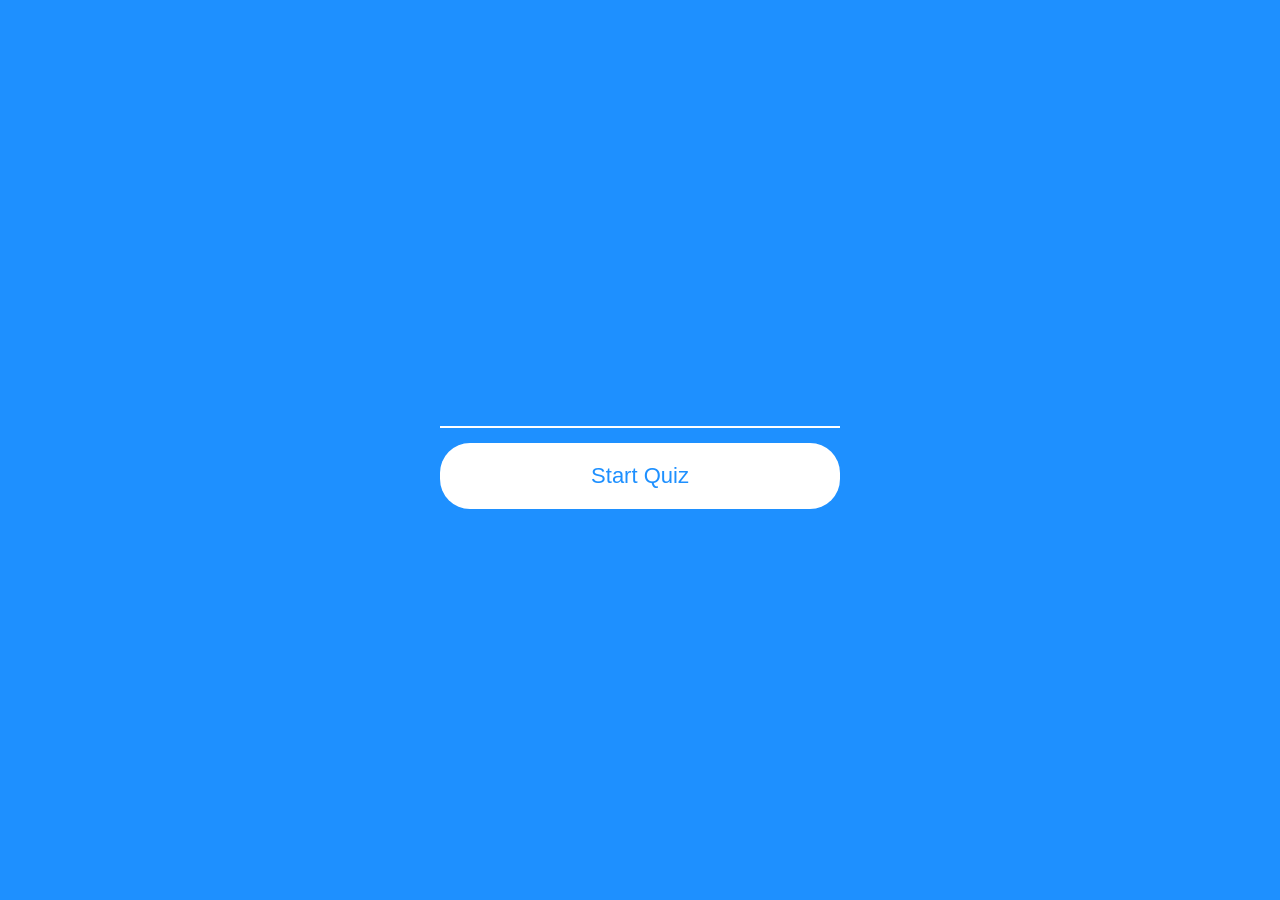
<file: index.html>
<!DOCTYPE html>
<html lang="en">

<head>
    <meta charset="UTF-8">
    <meta name="viewport" content="width=device-width, initial-scale=1.0">
    <link rel="stylesheet" href="css/style.css">
    <title>Quiz App</title>
</head>

<body>
    <div class="wrapper">
        <div class="welcome_text">
            <form class="welcome_form" name="welcome_form" onsubmit="submitForm(event)">
                <input type="text" name="username" id="">
                <button type="submit">Start Quiz</button>
            </form>
        </div>
    </div>
    <script src="scripts/script.js"></script>
</body>

</html>
</file>
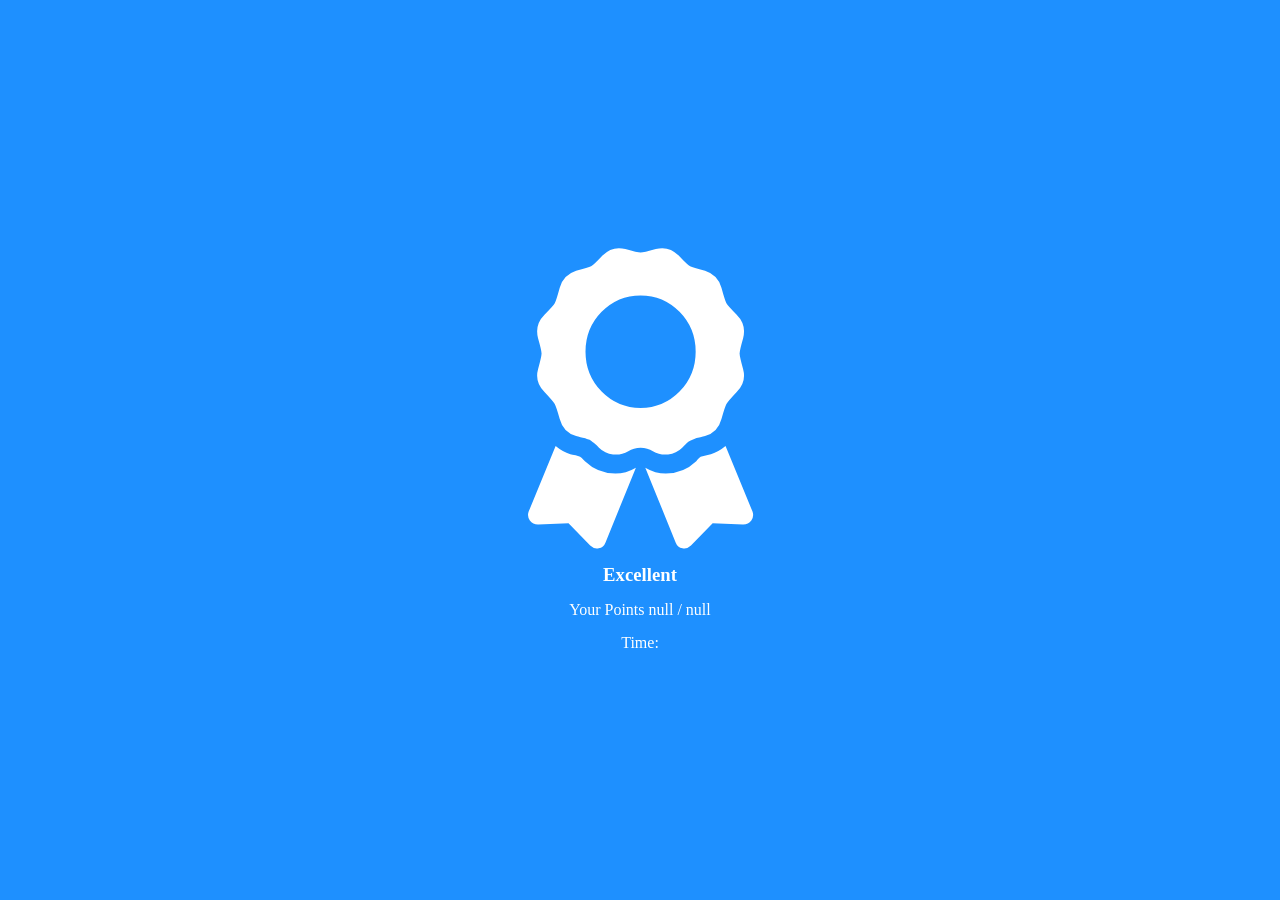
<file: final.html>
<!DOCTYPE html>
<html lang="en">

<head>
    <meta charset="UTF-8">
    <meta name="viewport" content="width=device-width, initial-scale=1.0">
    <link rel="stylesheet" href="https://pro.fontawesome.com/releases/v5.14.0/css/all.css">
    <link rel="stylesheet" href="css/style.css">
    <title>Quiz App</title>
</head>

<body>
    <div class="wrapper">
        <div>
            <i class="fas fa-award award_icon"></i>
            <h3 class="username">Excellent <span class="name"></span></h3>
            <p class="user_points">Your Points <span class="points">0</span></p>
            <p class="user_time">Time: <span class="time">0 Minutes and 0 Seconds</span></p>
        </div>

    </div>
    <script src="scripts/script.js"></script>
    <script src="scripts/user_info.js"></script>
</body>

</html>
</file>
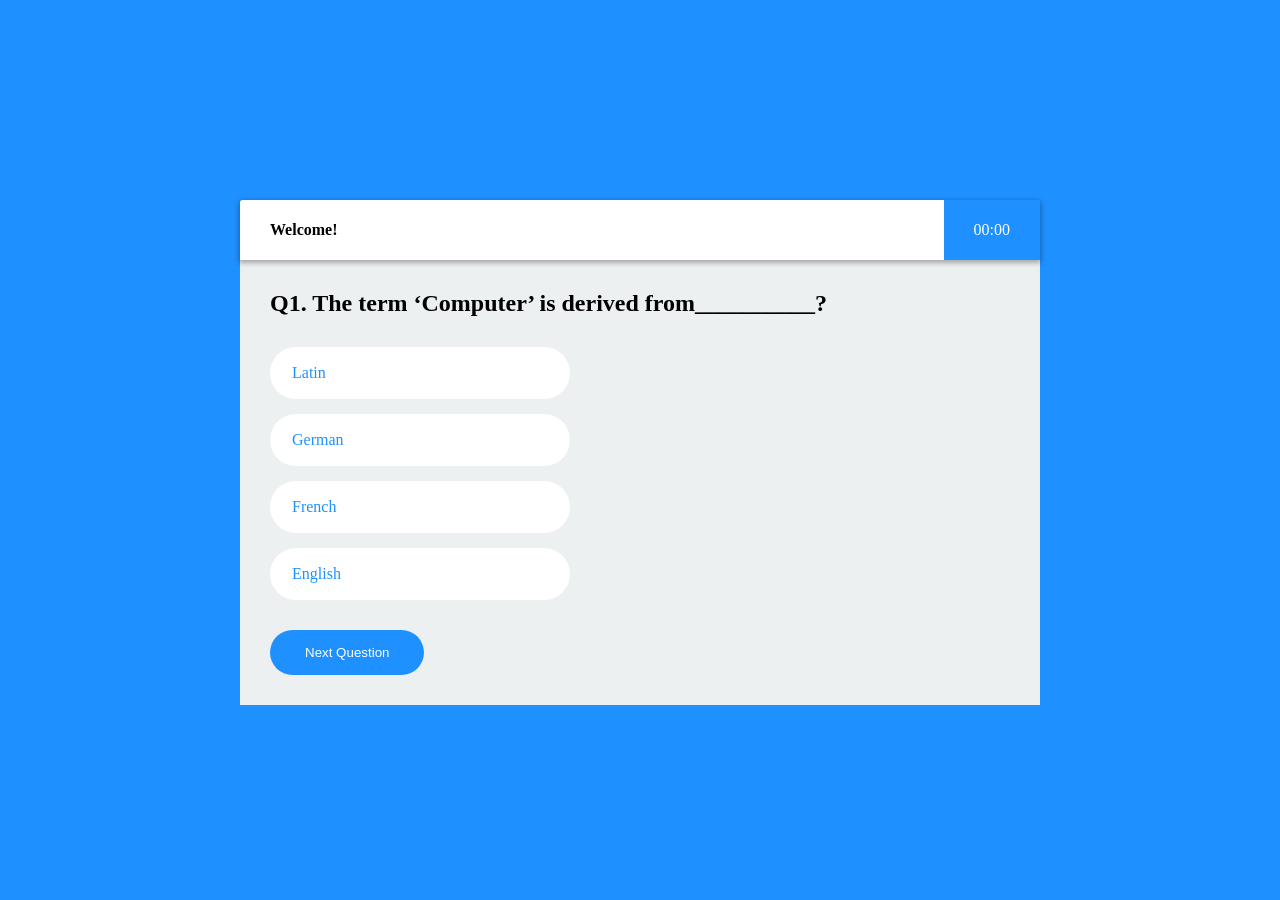
<file: quiz.html>
<!DOCTYPE html>
<html lang="en">

<head>
    <meta charset="UTF-8">
    <meta name="viewport" content="width=device-width, initial-scale=1.0">
    <link rel="stylesheet" href="css/style.css">
    <title>Quiz App</title>
</head>

<body>
    <div class="wrapper">
        <div class="quiz">
            <div class="quiz_header">
                <div class="quiz_user">
                    <h4>Welcome! <span class="name"></span></h4>
                </div>
                <div class="quiz_timer">
                    <span class="time">00:00</span>
                </div>
            </div>
            <div class="quiz_body">
                <div id="questions"></div>
                <button class="next-btn" onclick="nextQuestion()">Next Question</button>
            </div>
        </div>
    </div>
    <script src="scripts/script.js"></script>
    <script src="scripts/user_info.js"></script>
    <script src="scripts/timer.js"></script>
    <script src="scripts/questions.js"></script>
</body>

</html>
</file>
<file: css/style.css>
* {
    padding: 0;
    margin: 0;
    box-sizing: border-box;
}

.wrapper {
    display: flex;
    justify-content: center;
    align-items: center;
    width: 100vw;
    height: 100vh;
    background-color: #1E90FF;
}

.welcome_text {
    width: 400px;
}

.welcome_form input,
.welcome_form button {
    display: block;
    width: 100%;
}

.welcome_form input {
    margin-bottom: 15px;
    background-color: transparent;
    border: none;
    border-bottom: 2px solid #ffffff;
    color: #FFFFFF;
    font-size: 30px;
    text-align: center;
}

.welcome_form button {
    font-size: 22px;
    padding: 20px 0px;
    border: none;
    background-color: #FFFFFF;
    color: #1E90FF;
    border-radius: 30px;
    transition: 0.4s all;
}

.welcome_form button:hover {
    transform: translateY(-5px);
    cursor: pointer;
}

.welcome_form input:focus,
.welcome_form button:focus {
    outline: none;
}

.quiz {
    border-radius: 3px;
    display: grid;
    grid-template-rows: 60px auto;
    height: 500px;
    width: 800px;
    background-color: #FFFFFF;
}

.quiz_header {
    display: flex;
    justify-content: space-between;
    border-top-left-radius: 3px;
    border-top-right-radius: 3px;
    background-color: #FFFFFF;
    box-shadow: 0px 2px 5px 1px rgba(0, 0, 0, 0.3);
    z-index: 1;
}

.quiz_body {
    background-color: #ECF0F1;
    padding: 30px;
}

.quiz_user {
    display: grid;
    align-items: center;
    padding-left: 30px;
}

.quiz_timer {
    display: grid;
    align-items: center;
    background-color: #1E90FF;
    color: #FFFFFF;
    padding: 0px 30px;
}

.option_group {
    list-style-type: none;
    margin: 30px 0px;
}

.option {
    background-color: #FFFFFF;
    color: #1E90FF;
    width: 300px;
    padding: 15px 20px;
    margin-bottom: 15px;
    border-radius: 100px;
    border: 2px solid transparent;
}

.option:hover {
    cursor: pointer;
    border: 2px solid #1E90FF;
}

.next-btn {
    background-color: #1E90FF;
    color: #FFFFFF;
    padding: 15px 35px;
    border: none;
    border-radius: 30px;
    transition: 0.4s all;
}

.next-btn:hover {
    cursor: pointer;
    background-color: #FFFFFF;
    color: #1E90FF;
    box-shadow: 0px 0px 10px 1px rgba(0, 0, 0, 0.3);
}

.next-btn:focus {
    outline: none;
}

.active {
    background-color: #1E90FF;
    color: #FFFFFF;
}

.award_icon {
    font-size: 300px;
    color: #FFFFFF;
}

.username,
.user_points,
.user_time {
    color: #FFFFFF;
    text-align: center;
    margin-top: 15px;
}
</file>
